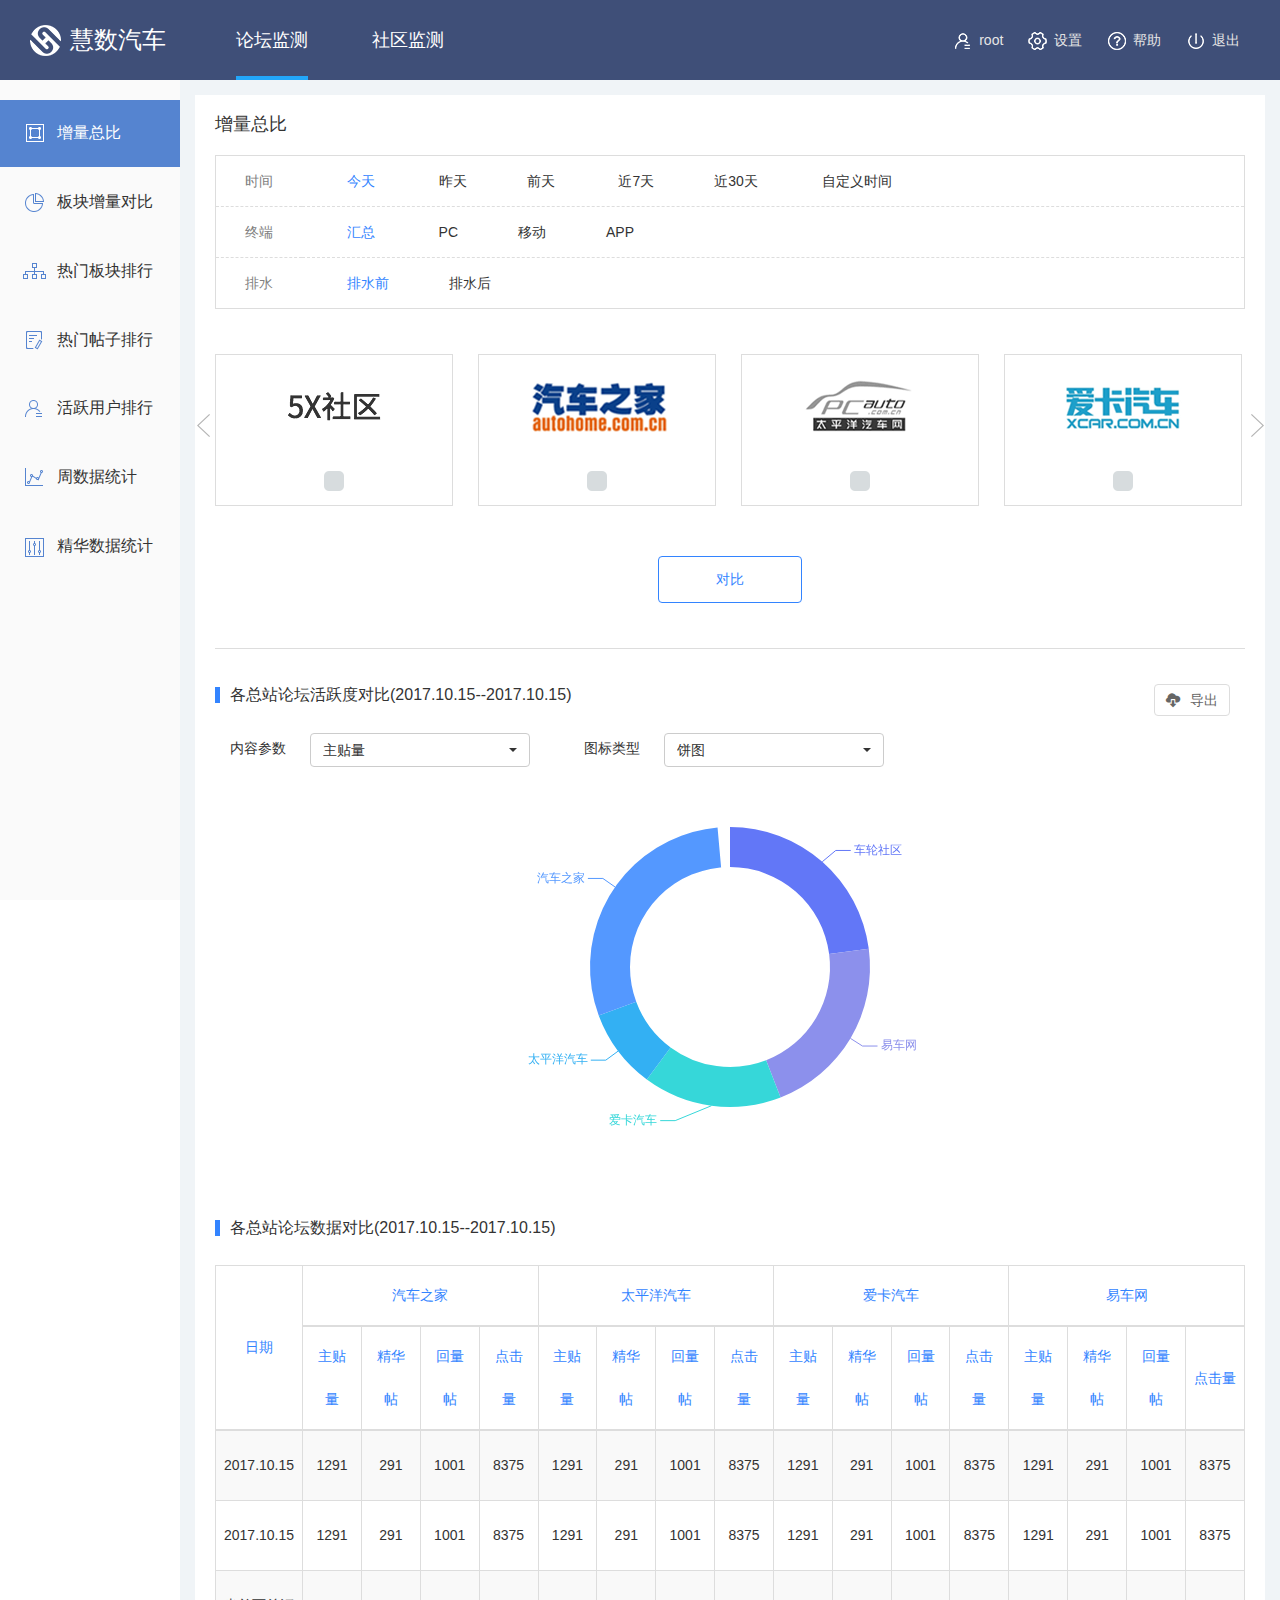
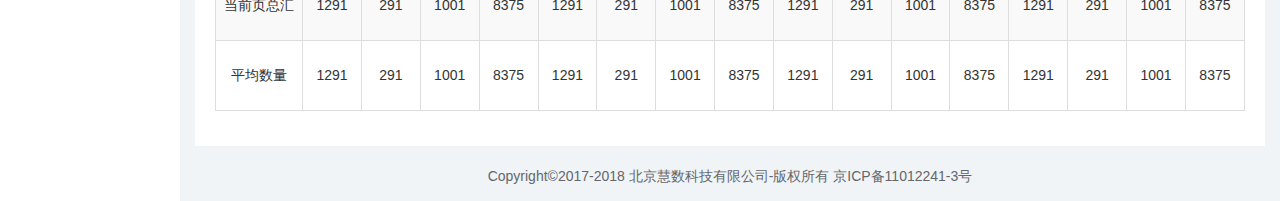
<file: src/html/index/index.html>
<!DOCTYPE html>
<html lang="en">
<head>
    <meta charset="UTF-8">
    <title>汽车论坛监测</title>
    <link rel="stylesheet" href="../../assets/bootstrap-3.3.7/css/bootstrap.min.css">
    <link rel="stylesheet" href="../../assets/bootstrap-table/bootstrap-table.min.css">
    <link rel="stylesheet" href="../../assets/bootstrap-select/bootstrap-select.min.css">
    <link rel="stylesheet" href="../../assets/layDate/theme/default/laydate.css">
    <link rel="stylesheet" href="../../assets/icheck/flat/_all.css">
    <link rel="stylesheet" href="../../assets/icheck/minimal/_all.css">
    <link rel="stylesheet" href="../../assets/swiper/css/swiper.min.css">
    <link rel="stylesheet" href="../../css/style.css">
    <!--<link rel="stylesheet/less" type="text/css" href="../../css/style.less">-->
    <!--<script src="../../assets/less/less.min.js"></script>-->

    <script src="../../assets/jQuery/jquery.min.js"></script>
    <script src="../../assets/bootstrap-3.3.7/js/bootstrap.min.js"></script>
    <script src="../../assets/bootstrap-table/bootstrap-table.min.js"></script>
    <script src="../../assets/bootstrap-select/bootstrap-select.min.js"></script>
    <script src="../../assets/layDate/laydate.js"></script>
    <script src="../../assets/icheck/icheck.min.js"></script>
    <script src="../../assets/swiper/js/swiper.js"></script>
    <script src="../../assets/echarts/echarts-all-3.js"></script>
</head>
<body>
<div class="main">
    <div class="top clearfix">
        <div class="pull-left logo-box">
            慧数汽车
        </div>
        <ul class="nav-top" id="nav_top">
            <li class="active forum"><a href="javascript:;">论坛监测</a></li>
            <li class="community"><a href="javascript:;">社区监测</a></li>
        </ul>
        <ul class="nav-center pull-right">
            <li><a href="javascript:;"><i class="icon-center icon1"></i>root</a></li>
            <li><a href="javascript:;"><i class="icon-center icon2"></i>设置</a></li>
            <li><a href="javascript:;"><i class="icon-center icon3"></i>帮助</a></li>
            <li><a href="javascript:;"><i class="icon-center icon4"></i>退出</a></li>
        </ul>
    </div>
    <div class="left-part">
        <ul class="nav nav-pills nav-stacked nav-left" id="forum_nav">
            <li class="active" loadUrl="../forumMonitor/incrementTotal.html">
                <a href="#">
                    <i class="nav-icon icon1"></i>增量总比
                </a>
            </li>
            <li loadUrl="../forumMonitor/plateIncreaseCompare.html">
                <a href="javascript:;">
                    <i class="nav-icon icon2"></i>板块增量对比
                </a>
            </li>
            <li loadUrl="../forumMonitor/hotPlateCompare.html">
                <a href="javascript:;">
                    <i class="nav-icon icon3"></i>热门板块排行
                </a>
            </li>
            <li loadUrl="../forumMonitor/hotPostCompare.html">
                <a href="javascript:;">
                    <i class="nav-icon icon4"></i>热门帖子排行
                </a>
            </li>
            <li loadUrl="../forumMonitor/activeUserRank.html">
                <a href="javascript:;">
                    <i class="nav-icon icon5"></i>活跃用户排行
                </a>
            </li>
            <li loadUrl="../forumMonitor/weekDataStatistics.html">
                <a href="javascript:;">
                    <i class="nav-icon icon6"></i>周数据统计
                </a>
            </li>
            <li loadUrl="../forumMonitor/goodDataStatistics.html">
                <a href="javascript:;">
                    <i class="nav-icon icon7"></i>精华数据统计
                </a>
            </li>
        </ul>

        <ul class="nav nav-pills nav-stacked nav-left" id="community_nav" style="display: none;">
            <li class="active">
                <a href="#">
                    <i class="nav-icon icon1"></i>增量总比
                </a>
            </li>
            <li>
                <a href="javascript:;">
                    <i class="nav-icon icon3"></i>热门板块排行
                </a>
            </li>
            <li>
                <a href="javascript:;">
                    <i class="nav-icon icon4"></i>热门帖子排行
                </a>
            </li>
            <li>
                <a href="javascript:;">
                    <i class="nav-icon icon5"></i>活跃用户排行
                </a>
            </li>
            <li>
                <a href="javascript:;">
                    <i class="nav-icon icon6"></i>周数据统计
                </a>
            </li>
        </ul>
    </div>
    <div class="right-part">
        <div class="content-wrap" id="content_wrap"></div>
        <div class="footer">
            Copyright©2017-2018 北京慧数科技有限公司-版权所有 京ICP备11012241-3号
        </div>
    </div>
</div>

<script src="../../js/index.js"></script>
</body>
</html>
</file>
<file: src/assets/layDate/theme/default/laydate.css>
/*! laydate-v5.0.5 日期与时间组件 MIT License  http://www.layui.com/laydate/  By 贤心 */
.laydate-set-ym,.layui-laydate,.layui-laydate *,.layui-laydate-list{box-sizing:border-box}html #layuicss-laydate{display:none;position:absolute;width:1989px}.layui-laydate *{margin:0;padding:0}@font-face{font-family:laydate-icon;src:url(font/iconfont.eot);src:url(font/iconfont.eot#iefix) format('embedded-opentype'),url(font/iconfont.svg#iconfont) format('svg'),url(font/iconfont.woff) format('woff'),url(font/iconfont.ttf) format('truetype')}.laydate-icon{font-family:laydate-icon!important;font-size:16px;font-style:normal;-webkit-font-smoothing:antialiased;-moz-osx-font-smoothing:grayscale}.layui-laydate{position:absolute;z-index:66666666;margin:5px 0;border-radius:2px;font-size:14px;-webkit-animation-duration:.3s;animation-duration:.3s;-webkit-animation-fill-mode:both;animation-fill-mode:both;-webkit-animation-name:laydate-upbit;animation-name:laydate-upbit}.layui-laydate-main{width:272px}.layui-laydate-content td,.layui-laydate-header *,.layui-laydate-list li{transition-duration:.3s;-webkit-transition-duration:.3s}@-webkit-keyframes laydate-upbit{from{-webkit-transform:translate3d(0,20px,0);opacity:.3}to{-webkit-transform:translate3d(0,0,0);opacity:1}}@keyframes laydate-upbit{from{transform:translate3d(0,20px,0);opacity:.3}to{transform:translate3d(0,0,0);opacity:1}}.layui-laydate-static{position:relative;z-index:0;display:inline-block;margin:0;-webkit-animation:none;animation:none}.laydate-ym-show .laydate-next-m,.laydate-ym-show .laydate-prev-m{display:none!important}.laydate-ym-show .laydate-next-y,.laydate-ym-show .laydate-prev-y{display:inline-block!important}.laydate-time-show .laydate-set-ym span[lay-type=month],.laydate-time-show .laydate-set-ym span[lay-type=year],.laydate-time-show .layui-laydate-header .layui-icon,.laydate-ym-show .laydate-set-ym span[lay-type=month]{display:none!important}.layui-laydate-header{position:relative;line-height:30px;padding:10px 70px 5px}.laydate-set-ym span,.layui-laydate-header i{padding:0 5px;cursor:pointer}.layui-laydate-header *{display:inline-block;vertical-align:bottom}.layui-laydate-header i{position:absolute;top:10px;color:#999;font-size:18px}.layui-laydate-header i.laydate-prev-y{left:15px}.layui-laydate-header i.laydate-prev-m{left:45px}.layui-laydate-header i.laydate-next-y{right:15px}.layui-laydate-header i.laydate-next-m{right:45px}.laydate-set-ym{width:100%;text-align:center;text-overflow:ellipsis;overflow:hidden;white-space:nowrap}.laydate-time-text{cursor:default!important}.layui-laydate-content{position:relative;padding:10px;-moz-user-select:none;-webkit-user-select:none;-ms-user-select:none}.layui-laydate-content table{border-collapse:collapse;border-spacing:0}.layui-laydate-content td,.layui-laydate-content th{width:36px;height:30px;padding:5px;text-align:center}.layui-laydate-content td{position:relative;cursor:pointer}.laydate-day-mark{position:absolute;left:0;top:0;width:100%;height:100%;line-height:30px;font-size:12px;overflow:hidden}.laydate-day-mark::after{position:absolute;content:'';right:2px;top:2px;width:5px;height:5px;border-radius:50%}.layui-laydate-footer{position:relative;height:46px;line-height:26px;padding:10px 20px}.layui-laydate-footer span{margin-right:15px;display:inline-block;cursor:pointer;font-size:12px}.layui-laydate-footer span:hover{color:#5FB878}.laydate-footer-btns{position:absolute;right:10px;top:10px}.laydate-footer-btns span{height:26px;line-height:26px;margin:0 0 0 -1px;padding:0 10px;border:1px solid #C9C9C9;background-color:#fff;white-space:nowrap;vertical-align:top;border-radius:2px}.layui-laydate-list>li,.layui-laydate-range .layui-laydate-main{display:inline-block;vertical-align:middle}.layui-laydate-list{position:absolute;left:0;top:0;width:100%;height:100%;padding:10px;background-color:#fff}.layui-laydate-list>li{position:relative;width:33.3%;height:36px;line-height:36px;margin:3px 0;text-align:center;cursor:pointer}.laydate-month-list>li{width:25%;margin:17px 0}.laydate-time-list>li{height:100%;margin:0;line-height:normal;cursor:default}.laydate-time-list p{position:relative;top:-4px;line-height:29px}.laydate-time-list ol{height:181px;overflow:hidden}.laydate-time-list>li:hover ol{overflow-y:auto}.laydate-time-list ol li{width:130%;padding-left:33px;line-height:30px;text-align:left;cursor:pointer}.layui-laydate-hint{position:absolute;top:115px;left:50%;width:250px;margin-left:-125px;line-height:20px;padding:15px;text-align:center;font-size:12px}.layui-laydate-range{width:546px}.layui-laydate-range .laydate-main-list-0 .laydate-next-m,.layui-laydate-range .laydate-main-list-0 .laydate-next-y,.layui-laydate-range .laydate-main-list-1 .laydate-prev-m,.layui-laydate-range .laydate-main-list-1 .laydate-prev-y{display:none}.layui-laydate-range .laydate-main-list-1 .layui-laydate-content{border-left:1px solid #e2e2e2}.layui-laydate,.layui-laydate-hint{border:1px solid #d2d2d2;box-shadow:0 2px 4px rgba(0,0,0,.12);background-color:#fff;color:#666}.layui-laydate-header{border-bottom:1px solid #e2e2e2}.layui-laydate-header i:hover,.layui-laydate-header span:hover{color:#5FB878}.layui-laydate-content{border-top:none 0;border-bottom:none 0}.layui-laydate-content th{font-weight:400;color:#333}.layui-laydate-content td{color:#666}.layui-laydate-content td.laydate-selected{background-color:#00F7DE}.laydate-selected:hover{background-color:#00F7DE!important}.layui-laydate-content td:hover,.layui-laydate-list li:hover{background-color:#eaeaea;color:#333}.laydate-time-list li ol{margin:0;padding:0;border:1px solid #e2e2e2;border-left-width:0}.laydate-time-list li:first-child ol{border-left-width:1px}.laydate-time-list>li:hover{background:0 0}.layui-laydate-content .laydate-day-next,.layui-laydate-content .laydate-day-prev{color:#d2d2d2}.laydate-selected.laydate-day-next,.laydate-selected.laydate-day-prev{color:#fff!important}.layui-laydate-footer{border-top:1px solid #e2e2e2}.layui-laydate-hint{color:#FF5722}.laydate-day-mark::after{background-color:#5FB878}.layui-laydate-content td.layui-this .laydate-day-mark::after{display:none}.layui-laydate-footer span[lay-type=date]{color:#5FB878}.layui-laydate .layui-this{background-color:#009688!important;color:#fff!important}.layui-laydate .laydate-disabled,.layui-laydate .laydate-disabled:hover{background:0 0!important;color:#d2d2d2!important;cursor:not-allowed!important;-moz-user-select:none;-webkit-user-select:none;-ms-user-select:none}.laydate-theme-molv{border:none}.laydate-theme-molv.layui-laydate-range{width:548px}.laydate-theme-molv .layui-laydate-main{width:274px}.laydate-theme-molv .layui-laydate-header{border:none;background-color:#009688}.laydate-theme-molv .layui-laydate-header i,.laydate-theme-molv .layui-laydate-header span{color:#f6f6f6}.laydate-theme-molv .layui-laydate-header i:hover,.laydate-theme-molv .layui-laydate-header span:hover{color:#fff}.laydate-theme-molv .layui-laydate-content{border:1px solid #e2e2e2;border-top:none;border-bottom:none}.laydate-theme-molv .laydate-main-list-1 .layui-laydate-content{border-left:none}.laydate-theme-grid .laydate-month-list>li,.laydate-theme-grid .laydate-year-list>li,.laydate-theme-grid .layui-laydate-content td,.laydate-theme-grid .layui-laydate-content thead,.laydate-theme-molv .layui-laydate-footer{border:1px solid #e2e2e2}.laydate-theme-grid .laydate-selected,.laydate-theme-grid .laydate-selected:hover{background-color:#f2f2f2!important;color:#009688!important}.laydate-theme-grid .laydate-selected.laydate-day-next,.laydate-theme-grid .laydate-selected.laydate-day-prev{color:#d2d2d2!important}.laydate-theme-grid .laydate-month-list,.laydate-theme-grid .laydate-year-list{margin:1px 0 0 1px}.laydate-theme-grid .laydate-month-list>li,.laydate-theme-grid .laydate-year-list>li{margin:0 -1px -1px 0}.laydate-theme-grid .laydate-year-list>li{height:43px;line-height:43px}.laydate-theme-grid .laydate-month-list>li{height:71px;line-height:71px}
</file>
<file: src/assets/icheck/flat/_all.css>
/* iCheck plugin Flat skin
----------------------------------- */
.icheckbox_flat,
.iradio_flat {
    display: inline-block;
    *display: inline;
    vertical-align: middle;
    margin: 0;
    padding: 0;
    width: 20px;
    height: 20px;
    background: url(flat.png) no-repeat;
    border: none;
    cursor: pointer;
}

.icheckbox_flat {
    background-position: 0 0;
}
    .icheckbox_flat.checked {
        background-position: -22px 0;
    }
    .icheckbox_flat.disabled {
        background-position: -44px 0;
        cursor: default;
    }
    .icheckbox_flat.checked.disabled {
        background-position: -66px 0;
    }

.iradio_flat {
    background-position: -88px 0;
}
    .iradio_flat.checked {
        background-position: -110px 0;
    }
    .iradio_flat.disabled {
        background-position: -132px 0;
        cursor: default;
    }
    .iradio_flat.checked.disabled {
        background-position: -154px 0;
    }

/* HiDPI support */
@media (-o-min-device-pixel-ratio: 5/4), (-webkit-min-device-pixel-ratio: 1.25), (min-resolution: 120dpi) {
    .icheckbox_flat,
    .iradio_flat {
        background-image: url(flat@2x.png);
        -webkit-background-size: 176px 22px;
        background-size: 176px 22px;
    }
}

/* red */
.icheckbox_flat-red,
.iradio_flat-red {
    display: inline-block;
    *display: inline;
    vertical-align: middle;
    margin: 0;
    padding: 0;
    width: 20px;
    height: 20px;
    background: url(red.png) no-repeat;
    border: none;
    cursor: pointer;
}

.icheckbox_flat-red {
    background-position: 0 0;
}
    .icheckbox_flat-red.checked {
        background-position: -22px 0;
    }
    .icheckbox_flat-red.disabled {
        background-position: -44px 0;
        cursor: default;
    }
    .icheckbox_flat-red.checked.disabled {
        background-position: -66px 0;
    }

.iradio_flat-red {
    background-position: -88px 0;
}
    .iradio_flat-red.checked {
        background-position: -110px 0;
    }
    .iradio_flat-red.disabled {
        background-position: -132px 0;
        cursor: default;
    }
    .iradio_flat-red.checked.disabled {
        background-position: -154px 0;
    }

/* HiDPI support */
@media (-o-min-device-pixel-ratio: 5/4), (-webkit-min-device-pixel-ratio: 1.25), (min-resolution: 120dpi) {
    .icheckbox_flat-red,
    .iradio_flat-red {
        background-image: url(red@2x.png);
        -webkit-background-size: 176px 22px;
        background-size: 176px 22px;
    }
}

/* green */
.icheckbox_flat-green,
.iradio_flat-green {
    display: inline-block;
    *display: inline;
    vertical-align: middle;
    margin: 0;
    padding: 0;
    width: 20px;
    height: 20px;
    background: url(green.png) no-repeat;
    border: none;
    cursor: pointer;
}

.icheckbox_flat-green {
    background-position: 0 0;
}
    .icheckbox_flat-green.checked {
        background-position: -22px 0;
    }
    .icheckbox_flat-green.disabled {
        background-position: -44px 0;
        cursor: default;
    }
    .icheckbox_flat-green.checked.disabled {
        background-position: -66px 0;
    }

.iradio_flat-green {
    background-position: -88px 0;
}
    .iradio_flat-green.checked {
        background-position: -110px 0;
    }
    .iradio_flat-green.disabled {
        background-position: -132px 0;
        cursor: default;
    }
    .iradio_flat-green.checked.disabled {
        background-position: -154px 0;
    }

/* HiDPI support */
@media (-o-min-device-pixel-ratio: 5/4), (-webkit-min-device-pixel-ratio: 1.25), (min-resolution: 120dpi) {
    .icheckbox_flat-green,
    .iradio_flat-green {
        background-image: url(green@2x.png);
        -webkit-background-size: 176px 22px;
        background-size: 176px 22px;
    }
}

/* blue */
.icheckbox_flat-blue,
.iradio_flat-blue {
    display: inline-block;
    *display: inline;
    vertical-align: middle;
    margin: 0;
    padding: 0;
    width: 20px;
    height: 20px;
    background: url(blue.png) no-repeat;
    border: none;
    cursor: pointer;
}

.icheckbox_flat-blue {
    background-position: 0 0;
}
    .icheckbox_flat-blue.checked {
        background-position: -22px 0;
    }
    .icheckbox_flat-blue.disabled {
        background-position: -44px 0;
        cursor: default;
    }
    .icheckbox_flat-blue.checked.disabled {
        background-position: -66px 0;
    }

.iradio_flat-blue {
    background-position: -88px 0;
}
    .iradio_flat-blue.checked {
        background-position: -110px 0;
    }
    .iradio_flat-blue.disabled {
        background-position: -132px 0;
        cursor: default;
    }
    .iradio_flat-blue.checked.disabled {
        background-position: -154px 0;
    }

/* HiDPI support */
@media (-o-min-device-pixel-ratio: 5/4), (-webkit-min-device-pixel-ratio: 1.25), (min-resolution: 120dpi) {
    .icheckbox_flat-blue,
    .iradio_flat-blue {
        background-image: url(blue@2x.png);
        -webkit-background-size: 176px 22px;
        background-size: 176px 22px;
    }
}

/* aero */
.icheckbox_flat-aero,
.iradio_flat-aero {
    display: inline-block;
    *display: inline;
    vertical-align: middle;
    margin: 0;
    padding: 0;
    width: 20px;
    height: 20px;
    background: url(aero.png) no-repeat;
    border: none;
    cursor: pointer;
}

.icheckbox_flat-aero {
    background-position: 0 0;
}
    .icheckbox_flat-aero.checked {
        background-position: -22px 0;
    }
    .icheckbox_flat-aero.disabled {
        background-position: -44px 0;
        cursor: default;
    }
    .icheckbox_flat-aero.checked.disabled {
        background-position: -66px 0;
    }

.iradio_flat-aero {
    background-position: -88px 0;
}
    .iradio_flat-aero.checked {
        background-position: -110px 0;
    }
    .iradio_flat-aero.disabled {
        background-position: -132px 0;
        cursor: default;
    }
    .iradio_flat-aero.checked.disabled {
        background-position: -154px 0;
    }

/* HiDPI support */
@media (-o-min-device-pixel-ratio: 5/4), (-webkit-min-device-pixel-ratio: 1.25), (min-resolution: 120dpi) {
    .icheckbox_flat-aero,
    .iradio_flat-aero {
        background-image: url(aero@2x.png);
        -webkit-background-size: 176px 22px;
        background-size: 176px 22px;
    }
}

/* grey */
.icheckbox_flat-grey,
.iradio_flat-grey {
    display: inline-block;
    *display: inline;
    vertical-align: middle;
    margin: 0;
    padding: 0;
    width: 20px;
    height: 20px;
    background: url(grey.png) no-repeat;
    border: none;
    cursor: pointer;
}

.icheckbox_flat-grey {
    background-position: 0 0;
}
    .icheckbox_flat-grey.checked {
        background-position: -22px 0;
    }
    .icheckbox_flat-grey.disabled {
        background-position: -44px 0;
        cursor: default;
    }
    .icheckbox_flat-grey.checked.disabled {
        background-position: -66px 0;
    }

.iradio_flat-grey {
    background-position: -88px 0;
}
    .iradio_flat-grey.checked {
        background-position: -110px 0;
    }
    .iradio_flat-grey.disabled {
        background-position: -132px 0;
        cursor: default;
    }
    .iradio_flat-grey.checked.disabled {
        background-position: -154px 0;
    }

/* HiDPI support */
@media (-o-min-device-pixel-ratio: 5/4), (-webkit-min-device-pixel-ratio: 1.25), (min-resolution: 120dpi) {
    .icheckbox_flat-grey,
    .iradio_flat-grey {
        background-image: url(grey@2x.png);
        -webkit-background-size: 176px 22px;
        background-size: 176px 22px;
    }
}

/* orange */
.icheckbox_flat-orange,
.iradio_flat-orange {
    display: inline-block;
    *display: inline;
    vertical-align: middle;
    margin: 0;
    padding: 0;
    width: 20px;
    height: 20px;
    background: url(orange.png) no-repeat;
    border: none;
    cursor: pointer;
}

.icheckbox_flat-orange {
    background-position: 0 0;
}
    .icheckbox_flat-orange.checked {
        background-position: -22px 0;
    }
    .icheckbox_flat-orange.disabled {
        background-position: -44px 0;
        cursor: default;
    }
    .icheckbox_flat-orange.checked.disabled {
        background-position: -66px 0;
    }

.iradio_flat-orange {
    background-position: -88px 0;
}
    .iradio_flat-orange.checked {
        background-position: -110px 0;
    }
    .iradio_flat-orange.disabled {
        background-position: -132px 0;
        cursor: default;
    }
    .iradio_flat-orange.checked.disabled {
        background-position: -154px 0;
    }

/* HiDPI support */
@media (-o-min-device-pixel-ratio: 5/4), (-webkit-min-device-pixel-ratio: 1.25), (min-resolution: 120dpi) {
    .icheckbox_flat-orange,
    .iradio_flat-orange {
        background-image: url(orange@2x.png);
        -webkit-background-size: 176px 22px;
        background-size: 176px 22px;
    }
}

/* yellow */
.icheckbox_flat-yellow,
.iradio_flat-yellow {
    display: inline-block;
    *display: inline;
    vertical-align: middle;
    margin: 0;
    padding: 0;
    width: 20px;
    height: 20px;
    background: url(yellow.png) no-repeat;
    border: none;
    cursor: pointer;
}

.icheckbox_flat-yellow {
    background-position: 0 0;
}
    .icheckbox_flat-yellow.checked {
        background-position: -22px 0;
    }
    .icheckbox_flat-yellow.disabled {
        background-position: -44px 0;
        cursor: default;
    }
    .icheckbox_flat-yellow.checked.disabled {
        background-position: -66px 0;
    }

.iradio_flat-yellow {
    background-position: -88px 0;
}
    .iradio_flat-yellow.checked {
        background-position: -110px 0;
    }
    .iradio_flat-yellow.disabled {
        background-position: -132px 0;
        cursor: default;
    }
    .iradio_flat-yellow.checked.disabled {
        background-position: -154px 0;
    }

/* HiDPI support */
@media (-o-min-device-pixel-ratio: 5/4), (-webkit-min-device-pixel-ratio: 1.25), (min-resolution: 120dpi) {
    .icheckbox_flat-yellow,
    .iradio_flat-yellow {
        background-image: url(yellow@2x.png);
        -webkit-background-size: 176px 22px;
        background-size: 176px 22px;
    }
}

/* pink */
.icheckbox_flat-pink,
.iradio_flat-pink {
    display: inline-block;
    *display: inline;
    vertical-align: middle;
    margin: 0;
    padding: 0;
    width: 20px;
    height: 20px;
    background: url(pink.png) no-repeat;
    border: none;
    cursor: pointer;
}

.icheckbox_flat-pink {
    background-position: 0 0;
}
    .icheckbox_flat-pink.checked {
        background-position: -22px 0;
    }
    .icheckbox_flat-pink.disabled {
        background-position: -44px 0;
        cursor: default;
    }
    .icheckbox_flat-pink.checked.disabled {
        background-position: -66px 0;
    }

.iradio_flat-pink {
    background-position: -88px 0;
}
    .iradio_flat-pink.checked {
        background-position: -110px 0;
    }
    .iradio_flat-pink.disabled {
        background-position: -132px 0;
        cursor: default;
    }
    .iradio_flat-pink.checked.disabled {
        background-position: -154px 0;
    }

/* HiDPI support */
@media (-o-min-device-pixel-ratio: 5/4), (-webkit-min-device-pixel-ratio: 1.25), (min-resolution: 120dpi) {
    .icheckbox_flat-pink,
    .iradio_flat-pink {
        background-image: url(pink@2x.png);
        -webkit-background-size: 176px 22px;
        background-size: 176px 22px;
    }
}

/* purple */
.icheckbox_flat-purple,
.iradio_flat-purple {
    display: inline-block;
    *display: inline;
    vertical-align: middle;
    margin: 0;
    padding: 0;
    width: 20px;
    height: 20px;
    background: url(purple.png) no-repeat;
    border: none;
    cursor: pointer;
}

.icheckbox_flat-purple {
    background-position: 0 0;
}
    .icheckbox_flat-purple.checked {
        background-position: -22px 0;
    }
    .icheckbox_flat-purple.disabled {
        background-position: -44px 0;
        cursor: default;
    }
    .icheckbox_flat-purple.checked.disabled {
        background-position: -66px 0;
    }

.iradio_flat-purple {
    background-position: -88px 0;
}
    .iradio_flat-purple.checked {
        background-position: -110px 0;
    }
    .iradio_flat-purple.disabled {
        background-position: -132px 0;
        cursor: default;
    }
    .iradio_flat-purple.checked.disabled {
        background-position: -154px 0;
    }

/* HiDPI support */
@media (-o-min-device-pixel-ratio: 5/4), (-webkit-min-device-pixel-ratio: 1.25), (min-resolution: 120dpi), (min-resolution: 1.25dppx) {
    .icheckbox_flat-purple,
    .iradio_flat-purple {
        background-image: url(purple@2x.png);
        -webkit-background-size: 176px 22px;
        background-size: 176px 22px;
    }
}
</file>
<file: src/assets/icheck/minimal/_all.css>
/* iCheck plugin Minimal skin
----------------------------------- */
.icheckbox_minimal,
.iradio_minimal {
    display: inline-block;
    *display: inline;
    vertical-align: middle;
    margin: 0;
    padding: 0;
    width: 18px;
    height: 18px;
    background: url(minimal.png) no-repeat;
    border: none;
    cursor: pointer;
}

.icheckbox_minimal {
    background-position: 0 0;
}
    .icheckbox_minimal.hover {
        background-position: -20px 0;
    }
    .icheckbox_minimal.checked {
        background-position: -40px 0;
    }
    .icheckbox_minimal.disabled {
        background-position: -60px 0;
        cursor: default;
    }
    .icheckbox_minimal.checked.disabled {
        background-position: -80px 0;
    }

.iradio_minimal {
    background-position: -100px 0;
}
    .iradio_minimal.hover {
        background-position: -120px 0;
    }
    .iradio_minimal.checked {
        background-position: -140px 0;
    }
    .iradio_minimal.disabled {
        background-position: -160px 0;
        cursor: default;
    }
    .iradio_minimal.checked.disabled {
        background-position: -180px 0;
    }

/* HiDPI support */
@media (-o-min-device-pixel-ratio: 5/4), (-webkit-min-device-pixel-ratio: 1.25), (min-resolution: 120dpi) {
    .icheckbox_minimal,
    .iradio_minimal {
        background-image: url(minimal@2x.png);
        -webkit-background-size: 200px 20px;
        background-size: 200px 20px;
    }
}

/* red */
.icheckbox_minimal-red,
.iradio_minimal-red {
    display: inline-block;
    *display: inline;
    vertical-align: middle;
    margin: 0;
    padding: 0;
    width: 18px;
    height: 18px;
    background: url(red.png) no-repeat;
    border: none;
    cursor: pointer;
}

.icheckbox_minimal-red {
    background-position: 0 0;
}
    .icheckbox_minimal-red.hover {
        background-position: -20px 0;
    }
    .icheckbox_minimal-red.checked {
        background-position: -40px 0;
    }
    .icheckbox_minimal-red.disabled {
        background-position: -60px 0;
        cursor: default;
    }
    .icheckbox_minimal-red.checked.disabled {
        background-position: -80px 0;
    }

.iradio_minimal-red {
    background-position: -100px 0;
}
    .iradio_minimal-red.hover {
        background-position: -120px 0;
    }
    .iradio_minimal-red.checked {
        background-position: -140px 0;
    }
    .iradio_minimal-red.disabled {
        background-position: -160px 0;
        cursor: default;
    }
    .iradio_minimal-red.checked.disabled {
        background-position: -180px 0;
    }

/* HiDPI support */
@media (-o-min-device-pixel-ratio: 5/4), (-webkit-min-device-pixel-ratio: 1.25), (min-resolution: 120dpi) {
    .icheckbox_minimal-red,
    .iradio_minimal-red {
        background-image: url(red@2x.png);
        -webkit-background-size: 200px 20px;
        background-size: 200px 20px;
    }
}

/* green */
.icheckbox_minimal-green,
.iradio_minimal-green {
    display: inline-block;
    *display: inline;
    vertical-align: middle;
    margin: 0;
    padding: 0;
    width: 18px;
    height: 18px;
    background: url(green.png) no-repeat;
    border: none;
    cursor: pointer;
}

.icheckbox_minimal-green {
    background-position: 0 0;
}
    .icheckbox_minimal-green.hover {
        background-position: -20px 0;
    }
    .icheckbox_minimal-green.checked {
        background-position: -40px 0;
    }
    .icheckbox_minimal-green.disabled {
        background-position: -60px 0;
        cursor: default;
    }
    .icheckbox_minimal-green.checked.disabled {
        background-position: -80px 0;
    }

.iradio_minimal-green {
    background-position: -100px 0;
}
    .iradio_minimal-green.hover {
        background-position: -120px 0;
    }
    .iradio_minimal-green.checked {
        background-position: -140px 0;
    }
    .iradio_minimal-green.disabled {
        background-position: -160px 0;
        cursor: default;
    }
    .iradio_minimal-green.checked.disabled {
        background-position: -180px 0;
    }

/* HiDPI support */
@media (-o-min-device-pixel-ratio: 5/4), (-webkit-min-device-pixel-ratio: 1.25), (min-resolution: 120dpi) {
    .icheckbox_minimal-green,
    .iradio_minimal-green {
        background-image: url(green@2x.png);
        -webkit-background-size: 200px 20px;
        background-size: 200px 20px;
    }
}

/* blue */
.icheckbox_minimal-blue,
.iradio_minimal-blue {
    display: inline-block;
    *display: inline;
    vertical-align: middle;
    margin: 0;
    padding: 0;
    width: 18px;
    height: 18px;
    background: url(blue.png) no-repeat;
    border: none;
    cursor: pointer;
}

.icheckbox_minimal-blue {
    background-position: 0 0;
}
    .icheckbox_minimal-blue.hover {
        background-position: -20px 0;
    }
    .icheckbox_minimal-blue.checked {
        background-position: -40px 0;
    }
    .icheckbox_minimal-blue.disabled {
        background-position: -60px 0;
        cursor: default;
    }
    .icheckbox_minimal-blue.checked.disabled {
        background-position: -80px 0;
    }

.iradio_minimal-blue {
    background-position: -100px 0;
}
    .iradio_minimal-blue.hover {
        background-position: -120px 0;
    }
    .iradio_minimal-blue.checked {
        background-position: -140px 0;
    }
    .iradio_minimal-blue.disabled {
        background-position: -160px 0;
        cursor: default;
    }
    .iradio_minimal-blue.checked.disabled {
        background-position: -180px 0;
    }

/* HiDPI support */
@media (-o-min-device-pixel-ratio: 5/4), (-webkit-min-device-pixel-ratio: 1.25), (min-resolution: 120dpi) {
    .icheckbox_minimal-blue,
    .iradio_minimal-blue {
        background-image: url(blue@2x.png);
        -webkit-background-size: 200px 20px;
        background-size: 200px 20px;
    }
}

/* aero */
.icheckbox_minimal-aero,
.iradio_minimal-aero {
    display: inline-block;
    *display: inline;
    vertical-align: middle;
    margin: 0;
    padding: 0;
    width: 18px;
    height: 18px;
    background: url(aero.png) no-repeat;
    border: none;
    cursor: pointer;
}

.icheckbox_minimal-aero {
    background-position: 0 0;
}
    .icheckbox_minimal-aero.hover {
        background-position: -20px 0;
    }
    .icheckbox_minimal-aero.checked {
        background-position: -40px 0;
    }
    .icheckbox_minimal-aero.disabled {
        background-position: -60px 0;
        cursor: default;
    }
    .icheckbox_minimal-aero.checked.disabled {
        background-position: -80px 0;
    }

.iradio_minimal-aero {
    background-position: -100px 0;
}
    .iradio_minimal-aero.hover {
        background-position: -120px 0;
    }
    .iradio_minimal-aero.checked {
        background-position: -140px 0;
    }
    .iradio_minimal-aero.disabled {
        background-position: -160px 0;
        cursor: default;
    }
    .iradio_minimal-aero.checked.disabled {
        background-position: -180px 0;
    }

/* HiDPI support */
@media (-o-min-device-pixel-ratio: 5/4), (-webkit-min-device-pixel-ratio: 1.25), (min-resolution: 120dpi) {
    .icheckbox_minimal-aero,
    .iradio_minimal-aero {
        background-image: url(aero@2x.png);
        -webkit-background-size: 200px 20px;
        background-size: 200px 20px;
    }
}

/* grey */
.icheckbox_minimal-grey,
.iradio_minimal-grey {
    display: inline-block;
    *display: inline;
    vertical-align: middle;
    margin: 0;
    padding: 0;
    width: 18px;
    height: 18px;
    background: url(grey.png) no-repeat;
    border: none;
    cursor: pointer;
}

.icheckbox_minimal-grey {
    background-position: 0 0;
}
    .icheckbox_minimal-grey.hover {
        background-position: -20px 0;
    }
    .icheckbox_minimal-grey.checked {
        background-position: -40px 0;
    }
    .icheckbox_minimal-grey.disabled {
        background-position: -60px 0;
        cursor: default;
    }
    .icheckbox_minimal-grey.checked.disabled {
        background-position: -80px 0;
    }

.iradio_minimal-grey {
    background-position: -100px 0;
}
    .iradio_minimal-grey.hover {
        background-position: -120px 0;
    }
    .iradio_minimal-grey.checked {
        background-position: -140px 0;
    }
    .iradio_minimal-grey.disabled {
        background-position: -160px 0;
        cursor: default;
    }
    .iradio_minimal-grey.checked.disabled {
        background-position: -180px 0;
    }

/* HiDPI support */
@media (-o-min-device-pixel-ratio: 5/4), (-webkit-min-device-pixel-ratio: 1.25), (min-resolution: 120dpi) {
    .icheckbox_minimal-grey,
    .iradio_minimal-grey {
        background-image: url(grey@2x.png);
        -webkit-background-size: 200px 20px;
        background-size: 200px 20px;
    }
}

/* orange */
.icheckbox_minimal-orange,
.iradio_minimal-orange {
    display: inline-block;
    *display: inline;
    vertical-align: middle;
    margin: 0;
    padding: 0;
    width: 18px;
    height: 18px;
    background: url(orange.png) no-repeat;
    border: none;
    cursor: pointer;
}

.icheckbox_minimal-orange {
    background-position: 0 0;
}
    .icheckbox_minimal-orange.hover {
        background-position: -20px 0;
    }
    .icheckbox_minimal-orange.checked {
        background-position: -40px 0;
    }
    .icheckbox_minimal-orange.disabled {
        background-position: -60px 0;
        cursor: default;
    }
    .icheckbox_minimal-orange.checked.disabled {
        background-position: -80px 0;
    }

.iradio_minimal-orange {
    background-position: -100px 0;
}
    .iradio_minimal-orange.hover {
        background-position: -120px 0;
    }
    .iradio_minimal-orange.checked {
        background-position: -140px 0;
    }
    .iradio_minimal-orange.disabled {
        background-position: -160px 0;
        cursor: default;
    }
    .iradio_minimal-orange.checked.disabled {
        background-position: -180px 0;
    }

/* HiDPI support */
@media (-o-min-device-pixel-ratio: 5/4), (-webkit-min-device-pixel-ratio: 1.25), (min-resolution: 120dpi) {
    .icheckbox_minimal-orange,
    .iradio_minimal-orange {
        background-image: url(orange@2x.png);
        -webkit-background-size: 200px 20px;
        background-size: 200px 20px;
    }
}

/* yellow */
.icheckbox_minimal-yellow,
.iradio_minimal-yellow {
    display: inline-block;
    *display: inline;
    vertical-align: middle;
    margin: 0;
    padding: 0;
    width: 18px;
    height: 18px;
    background: url(yellow.png) no-repeat;
    border: none;
    cursor: pointer;
}

.icheckbox_minimal-yellow {
    background-position: 0 0;
}
    .icheckbox_minimal-yellow.hover {
        background-position: -20px 0;
    }
    .icheckbox_minimal-yellow.checked {
        background-position: -40px 0;
    }
    .icheckbox_minimal-yellow.disabled {
        background-position: -60px 0;
        cursor: default;
    }
    .icheckbox_minimal-yellow.checked.disabled {
        background-position: -80px 0;
    }

.iradio_minimal-yellow {
    background-position: -100px 0;
}
    .iradio_minimal-yellow.hover {
        background-position: -120px 0;
    }
    .iradio_minimal-yellow.checked {
        background-position: -140px 0;
    }
    .iradio_minimal-yellow.disabled {
        background-position: -160px 0;
        cursor: default;
    }
    .iradio_minimal-yellow.checked.disabled {
        background-position: -180px 0;
    }

/* HiDPI support */
@media (-o-min-device-pixel-ratio: 5/4), (-webkit-min-device-pixel-ratio: 1.25), (min-resolution: 120dpi) {
    .icheckbox_minimal-yellow,
    .iradio_minimal-yellow {
        background-image: url(yellow@2x.png);
        -webkit-background-size: 200px 20px;
        background-size: 200px 20px;
    }
}

/* pink */
.icheckbox_minimal-pink,
.iradio_minimal-pink {
    display: inline-block;
    *display: inline;
    vertical-align: middle;
    margin: 0;
    padding: 0;
    width: 18px;
    height: 18px;
    background: url(pink.png) no-repeat;
    border: none;
    cursor: pointer;
}

.icheckbox_minimal-pink {
    background-position: 0 0;
}
    .icheckbox_minimal-pink.hover {
        background-position: -20px 0;
    }
    .icheckbox_minimal-pink.checked {
        background-position: -40px 0;
    }
    .icheckbox_minimal-pink.disabled {
        background-position: -60px 0;
        cursor: default;
    }
    .icheckbox_minimal-pink.checked.disabled {
        background-position: -80px 0;
    }

.iradio_minimal-pink {
    background-position: -100px 0;
}
    .iradio_minimal-pink.hover {
        background-position: -120px 0;
    }
    .iradio_minimal-pink.checked {
        background-position: -140px 0;
    }
    .iradio_minimal-pink.disabled {
        background-position: -160px 0;
        cursor: default;
    }
    .iradio_minimal-pink.checked.disabled {
        background-position: -180px 0;
    }

/* HiDPI support */
@media (-o-min-device-pixel-ratio: 5/4), (-webkit-min-device-pixel-ratio: 1.25), (min-resolution: 120dpi) {
    .icheckbox_minimal-pink,
    .iradio_minimal-pink {
        background-image: url(pink@2x.png);
        -webkit-background-size: 200px 20px;
        background-size: 200px 20px;
    }
}

/* purple */
.icheckbox_minimal-purple,
.iradio_minimal-purple {
    display: inline-block;
    *display: inline;
    vertical-align: middle;
    margin: 0;
    padding: 0;
    width: 18px;
    height: 18px;
    background: url(purple.png) no-repeat;
    border: none;
    cursor: pointer;
}

.icheckbox_minimal-purple {
    background-position: 0 0;
}
    .icheckbox_minimal-purple.hover {
        background-position: -20px 0;
    }
    .icheckbox_minimal-purple.checked {
        background-position: -40px 0;
    }
    .icheckbox_minimal-purple.disabled {
        background-position: -60px 0;
        cursor: default;
    }
    .icheckbox_minimal-purple.checked.disabled {
        background-position: -80px 0;
    }

.iradio_minimal-purple {
    background-position: -100px 0;
}
    .iradio_minimal-purple.hover {
        background-position: -120px 0;
    }
    .iradio_minimal-purple.checked {
        background-position: -140px 0;
    }
    .iradio_minimal-purple.disabled {
        background-position: -160px 0;
        cursor: default;
    }
    .iradio_minimal-purple.checked.disabled {
        background-position: -180px 0;
    }

/* HiDPI support */
@media (-o-min-device-pixel-ratio: 5/4), (-webkit-min-device-pixel-ratio: 1.25), (min-resolution: 120dpi), (min-resolution: 1.25dppx) {
    .icheckbox_minimal-purple,
    .iradio_minimal-purple {
        background-image: url(purple@2x.png);
        -webkit-background-size: 200px 20px;
        background-size: 200px 20px;
    }
}
</file>
<file: src/css/style.css>
html {
  height: 100%;
}
body {
  height: 100%;
  padding-top: 80px;
  color: #333;
}
ul,
li {
  margin: 0;
  padding: 0;
  list-style: none;
}
.main {
  width: 100%;
  height: 100%;
  position: relative;
}
.main .top {
  position: fixed;
  top: 0;
  left: 0;
  z-index: 999;
  width: 100%;
  height: 80px;
  background: #3f4f78;
  color: #fff;
  line-height: 80px;
}
.main .top .logo-box {
  background-image: url("../images/logo.png");
  background-repeat: no-repeat;
  background-position: 0;
  font-size: 24px;
  color: #fff;
  padding: 0 70px 0 40px;
  margin-left: 30px;
}
.main .top .nav-top {
  display: inline-block;
}
.main .top .nav-top li {
  display: inline-block;
  height: 80px;
  margin-right: 60px;
}
.main .top .nav-top li.active {
  border-bottom: 4px solid #22a6fa;
}
.main .top .nav-top li a {
  color: #fff;
  text-decoration: none;
  font-size: 18px;
}
.main .top .nav-center {
  margin: 0 30px 0 0;
}
.main .top .nav-center li {
  display: inline-block;
  margin: auto 10px;
}
.main .top .nav-center li a {
  color: #e6e6e6;
  text-decoration: none;
}
.main .top .nav-center li a i.icon-center {
  display: inline-block;
  vertical-align: middle;
  background-image: url("../images/icon-center.png");
  background-repeat: no-repeat;
  background-size: 128px 19px;
  width: 22px;
  height: 20px;
  margin-right: 5px;
}
.main .top .nav-center li a i.icon-center.icon1 {
  background-position: 3px 1px;
}
.main .top .nav-center li a i.icon-center.icon2 {
  background-position: -34px 1px;
}
.main .top .nav-center li a i.icon-center.icon3 {
  background-position: -72px 0px;
}
.main .top .nav-center li a i.icon-center.icon4 {
  background-position: -109px 0;
}
.main .left-part {
  width: 210px;
  position: absolute;
  top: 0;
  left: 0;
  height: 100%;
  background: #fafafa;
}
.main .left-part .nav-left {
  margin: 0;
  padding: 20px 0;
}
.main .left-part .nav-left li a {
  font-size: 16px;
  color: #333;
  padding: 22px;
}
.main .left-part .nav-left li a .nav-icon {
  display: inline-block;
  vertical-align: middle;
  background-image: url("../images/icon-nav.png");
  background-repeat: no-repeat;
  background-size: 56px 222px;
  width: 25px;
  height: 20px;
  margin-right: 10px;
}
.main .left-part .nav-left li a .nav-icon.icon1 {
  background-position: -31px 1px;
}
.main .left-part .nav-left li a .nav-icon.icon2 {
  background-position: -31px -34px;
}
.main .left-part .nav-left li a .nav-icon.icon3 {
  background-position: -32px -67px;
}
.main .left-part .nav-left li a .nav-icon.icon4 {
  background-position: -31px -100px;
}
.main .left-part .nav-left li a .nav-icon.icon5 {
  background-position: -30px -135px;
}
.main .left-part .nav-left li a .nav-icon.icon6 {
  background-position: -30px -169px;
}
.main .left-part .nav-left li a .nav-icon.icon7 {
  background-position: -30px -202px;
}
.main .left-part .nav-left li.active > a,
.main .left-part .nav-left li.active > a:hover,
.main .left-part .nav-left li.active > a:focus {
  background-color: #5584d0;
  color: #fff;
  border-radius: 0;
}
.main .left-part .nav-left li.active > a i.icon1,
.main .left-part .nav-left li.active > a:hover i.icon1,
.main .left-part .nav-left li.active > a:focus i.icon1 {
  background-position: 0 0;
}
.main .left-part .nav-left li.active > a i.icon2,
.main .left-part .nav-left li.active > a:hover i.icon2,
.main .left-part .nav-left li.active > a:focus i.icon2 {
  background-position: 0px -34px;
}
.main .left-part .nav-left li.active > a i.icon3,
.main .left-part .nav-left li.active > a:hover i.icon3,
.main .left-part .nav-left li.active > a:focus i.icon3 {
  background-position: 0 -67px;
}
.main .left-part .nav-left li.active > a i.icon4,
.main .left-part .nav-left li.active > a:hover i.icon4,
.main .left-part .nav-left li.active > a:focus i.icon4 {
  background-position: 0 -100px;
}
.main .left-part .nav-left li.active > a i.icon5,
.main .left-part .nav-left li.active > a:hover i.icon5,
.main .left-part .nav-left li.active > a:focus i.icon5 {
  background-position: 2px -134px;
}
.main .left-part .nav-left li.active > a i.icon6,
.main .left-part .nav-left li.active > a:hover i.icon6,
.main .left-part .nav-left li.active > a:focus i.icon6 {
  background-position: 0 -169px;
}
.main .left-part .nav-left li.active > a i.icon7,
.main .left-part .nav-left li.active > a:hover i.icon7,
.main .left-part .nav-left li.active > a:focus i.icon7 {
  background-position: -2px -202px;
}
.main .right-part {
  margin-left: 210px;
  min-height: 100%;
  padding: 20px 30px;
  background: #f0f4f7;
}
.main .right-part .footer {
  color: #63676b;
  text-align: center;
  margin-top: 20px;
}
.main .right-part .content-wrap {
  background: #fff;
  min-height: 100%;
  width: 100%;
  padding: 0 45px;
}
.main .right-part .content-wrap .page-title {
  padding: 20px 0;
  margin: 0;
}
.main .right-part .content-wrap .search-box {
  padding: 0 15px;
  border: 1px solid #ddd;
}
.main .right-part .content-wrap .search-box .row {
  position: relative;
}
.main .right-part .content-wrap .search-box .row > div {
  border-bottom: 1px dashed #ddd;
}
.main .right-part .content-wrap .search-box .row .btn-box {
  position: absolute;
  right: 0;
  top: 0;
  display: block;
  width: 140px;
  line-height: 50px;
}
.main .right-part .content-wrap .search-box .row .btn-box .btn {
  font-size: 12px;
  color: #808080;
  text-decoration: none;
}
.main .right-part .content-wrap .search-box .row .btn-box .btn.btn-more:hover,
.main .right-part .content-wrap .search-box .row .btn-box .btn.btn-more:focus {
  text-decoration: none;
}
.main .right-part .content-wrap .search-box .row .btn-box .btn.btn-check {
  padding: 2px 5px;
}
.main .right-part .content-wrap .search-box .row .check-btn-box {
  margin: 20px auto;
  text-align: center;
  display: none;
}
.main .right-part .content-wrap .search-box .row .check-btn-box .btn {
  width: 58px;
}
.main .right-part .content-wrap .search-box .row .check-btn-box .confirmBtn {
  margin-right: 20px;
  background-color: #3384ff;
  color: #fff;
}
.main .right-part .content-wrap .search-box .row .check-btn-box .confirmBtn:hover,
.main .right-part .content-wrap .search-box .row .check-btn-box .confirmBtn:active,
.main .right-part .content-wrap .search-box .row .check-btn-box .confirmBtn:focus {
  color: #fff;
}
.main .right-part .content-wrap .search-box .row.special .text {
  height: 99px;
  line-height: 30px;
}
.main .right-part .content-wrap .search-box .row.special .btn-box {
  top: 43px;
}
.main .right-part .content-wrap .search-box .row:last-child > div {
  border-bottom: none;
}
.main .right-part .content-wrap .search-box .text {
  padding: 15px 0;
  color: #808080;
  text-align: center;
}
.main .right-part .content-wrap .search-box .search-list {
  height: 50px;
  overflow: hidden;
  font-size: 14px;
}
.main .right-part .content-wrap .search-box .search-list.more-list {
  padding-right: 140px;
}
.main .right-part .content-wrap .search-box .search-list > li {
  display: inline-block;
  cursor: pointer;
  margin: auto 15px;
  padding: 15px;
}
.main .right-part .content-wrap .search-box .search-list > li.date-li {
  padding: 0;
  display: none;
}
.main .right-part .content-wrap .search-box .search-list > li.selected {
  color: #3384ff;
}
.main .right-part .content-wrap .search-box .search-list > li > div.search-checkbox {
  display: none;
  margin-right: 5px;
}
.main .right-part .content-wrap .car-panel {
  margin-top: 25px;
  border: none;
  box-shadow: none;
}
.main .right-part .content-wrap .car-panel .panel-heading {
  position: relative;
}
.main .right-part .content-wrap .car-panel .panel-heading:before {
  content: " ";
  display: block;
  width: 5px;
  height: 16px;
  vertical-align: middle;
  background-color: #3384ff;
  position: absolute;
  left: 0;
  top: 13px;
}
.main .right-part .content-wrap .car-panel .panel-heading .color-gray {
  color: #666;
}
.main .right-part .content-wrap .car-panel .panel-body .form-space .form-group {
  margin-right: 50px;
}
.main .right-part .content-wrap .car-panel .panel-body .form-space .form-group label {
  font-weight: 500;
  margin-right: 20px;
}
.main .right-part .content-wrap .car-panel .panel-body .chart-h400 {
  width: 100%;
  height: 400px;
}
.main .right-part .content-wrap .car-panel .panel-body.noHorizontalPadding {
  padding: 15px 0;
}
.main .right-part .content-wrap .car-panel .panel-body.noPadding {
  padding: 0;
}
.main .right-part .content-wrap .car-panel .panel-body .title-dot {
  position: relative;
  padding-left: 15px;
  margin-bottom: 10px;
}
.main .right-part .content-wrap .car-panel .panel-body .title-dot:before {
  content: ' ';
  position: absolute;
  left: 0;
  top: 6px;
  display: block;
  width: 8px;
  height: 8px;
  background: #3384ff;
  border-radius: 50%;
}
.main .right-part .content-wrap .car-panel .panel-body .summary {
  margin-bottom: 15px;
}
.main .right-part .content-wrap .brand-select-box {
  padding: 45px 0;
  position: relative;
  border-bottom: 1px solid #dddddd;
}
.main .right-part .content-wrap .brand-select-box .swiper-container {
  width: 100%;
  margin-bottom: 50px;
}
.main .right-part .content-wrap .brand-select-box .swiper-container .swiper-slide {
  border: 1px solid #ddd;
}
.main .right-part .content-wrap .brand-select-box .swiper-container .swiper-slide .img-box {
  line-height: 100px;
  margin: auto;
  display: table;
}
.main .right-part .content-wrap .brand-select-box .swiper-container .swiper-slide .checkbox-box {
  line-height: 50px;
  text-align: center;
}
.main .right-part .content-wrap .brand-select-box .swiper-container .swiper-slide .select-box {
  line-height: 50px;
  margin: 50px auto;
  text-align: center;
}
.main .right-part .content-wrap .brand-select-box .swiper-container .swiper-button-prev,
.main .right-part .content-wrap .brand-select-box .swiper-container .swiper-button-next {
  display: none;
}
.main .right-part .content-wrap .brand-select-box .swiper-icon-prev {
  position: absolute;
  left: -26px;
  top: 105px;
  background-image: url("../images/icon-arrow.png");
  background-repeat: no-repeat;
  display: block;
  width: 15px;
  height: 25px;
  cursor: pointer;
}
.main .right-part .content-wrap .brand-select-box .swiper-icon-next {
  position: absolute;
  right: -26px;
  top: 105px;
  background-image: url("../images/icon-arrow.png");
  background-repeat: no-repeat;
  background-position: -41px 0;
  display: block;
  width: 15px;
  height: 25px;
  cursor: pointer;
}
.main .right-part .content-wrap .car-table {
  font-size: 16px;
  text-align: center;
}
.main .right-part .content-wrap .car-table thead tr.color-black th {
  color: #333 !important;
}
.main .right-part .content-wrap .car-table thead tr th {
  color: #3384ff;
  font-weight: 500;
  text-align: center;
  vertical-align: middle;
  line-height: 43px;
}
.main .right-part .content-wrap .car-table thead tr th.color-black {
  color: #333;
}
.main .right-part .content-wrap .car-table td {
  line-height: 53px;
  vertical-align: middle;
}
.main .right-part .content-wrap .car-table td.color-blue {
  color: #3384ff;
}
.main .right-part .content-wrap .car-table td.merge-td {
  width: 350px;
  background-color: #fff;
}
.main .right-part .content-wrap .bootstrap-table .car-table thead tr th div.th-inner {
  line-height: 53px;
}
.main .right-part .content-wrap .car-modal .modal-header {
  background-color: #3384ff;
  color: #fff;
}
.main .right-part .content-wrap .car-modal .modal-header .close {
  opacity: 1;
  color: #fff;
  font-weight: 500;
}
.main .right-part .content-wrap .car-modal .modal-content .brand-select-box {
  padding-left: 30px;
  padding-right: 30px;
  border-bottom: 0;
}
.main .right-part .content-wrap .car-modal .modal-content .brand-select-box .swiper-icon-prev {
  left: 0;
}
.main .right-part .content-wrap .car-modal .modal-content .brand-select-box .swiper-icon-next {
  right: 0;
}
.main .right-part .content-wrap .car-modal .modal-content .modal-form {
  width: 80%;
  margin: auto;
}
.main .right-part .content-wrap .car-modal .modal-content .modal-form label {
  margin-left: 5px;
  font-weight: 500;
}
.main .right-part .content-wrap .car-modal .modal-footer {
  text-align: center;
}
.main .btn-blue {
  border: 1px solid #3384ff;
  color: #3384ff;
}
.main .btn-bg-blue,
.main .btn-bg-blue:hover,
.main .btn-bg-blue:active,
.main .btn-bg-blue:focus {
  background: #3384ff;
  color: #fff;
}
.main .btn-gray {
  color: #666;
  border: 1px solid #ddd;
  padding: 5px 11px;
}
.main .btn-big {
  width: 144px;
  height: 47px;
}
.main .mrR10 {
  margin-right: 10px !important;
}
.main .mrB10 {
  margin-bottom: 10px !important;
}
.main .mrL20 {
  margin-left: 20px !important;
}
.main .color-blue {
  color: #3384ff;
}
.main .operate-box {
  padding: 15px 30px 5px;
}
.main .operate-box.small {
  padding: 0;
  width: 150px;
}
.main .operate-box.small .popover-ul li {
  margin: 0;
}
.main .operate-box .btn {
  padding: 3px 25px;
}
.main .operate-box .icon {
  display: inline-block;
  width: 20px;
  height: 18px;
  background-image: url("../images/icon-operate.png");
  background-repeat: no-repeat;
  vertical-align: text-top;
  margin-right: 8px;
}
.main .operate-box .icon.icon-plus {
  background-position: 2px 0;
}
.main .operate-box .icon.icon-graduate {
  background-position: -30px -2px;
}
.main .operate-box .icon.icon-delete {
  background-position: -60px 0;
}
.main .operate-box .icon.icon-fresh {
  background-position: -90px 1px;
}
.main .operate-box .selected {
  color: #3384ff;
  background: transparent;
  box-shadow: none;
}
.main .operate-box .selected .icon-plus {
  background-position: 2px -29px;
}
.main .operate-box .selected .icon-graduate {
  background-position: -30px -30px;
}
.main .operate-box .selected .icon-delete {
  background-position: -60px -29px;
}
.main .operate-box .selected .icon-fresh {
  background-position: -90px -28px;
}
.main .operate-box .popover-ul li {
  line-height: 30px;
  cursor: pointer;
}
@media screen and (max-width: 1600px) {
  .main .left-part {
    width: 180px;
  }
  .main .right-part {
    padding: 15px;
    margin-left: 180px;
  }
  .main .right-part .content-wrap {
    padding: 0 20px;
  }
  .main .right-part .content-wrap .brand-select-box .swiper-icon-prev {
    left: -18px;
  }
  .main .right-part .content-wrap .brand-select-box .swiper-icon-next {
    right: -19px;
  }
  .main .right-part .content-wrap .car-table {
    font-size: 14px;
  }
}
</file>
